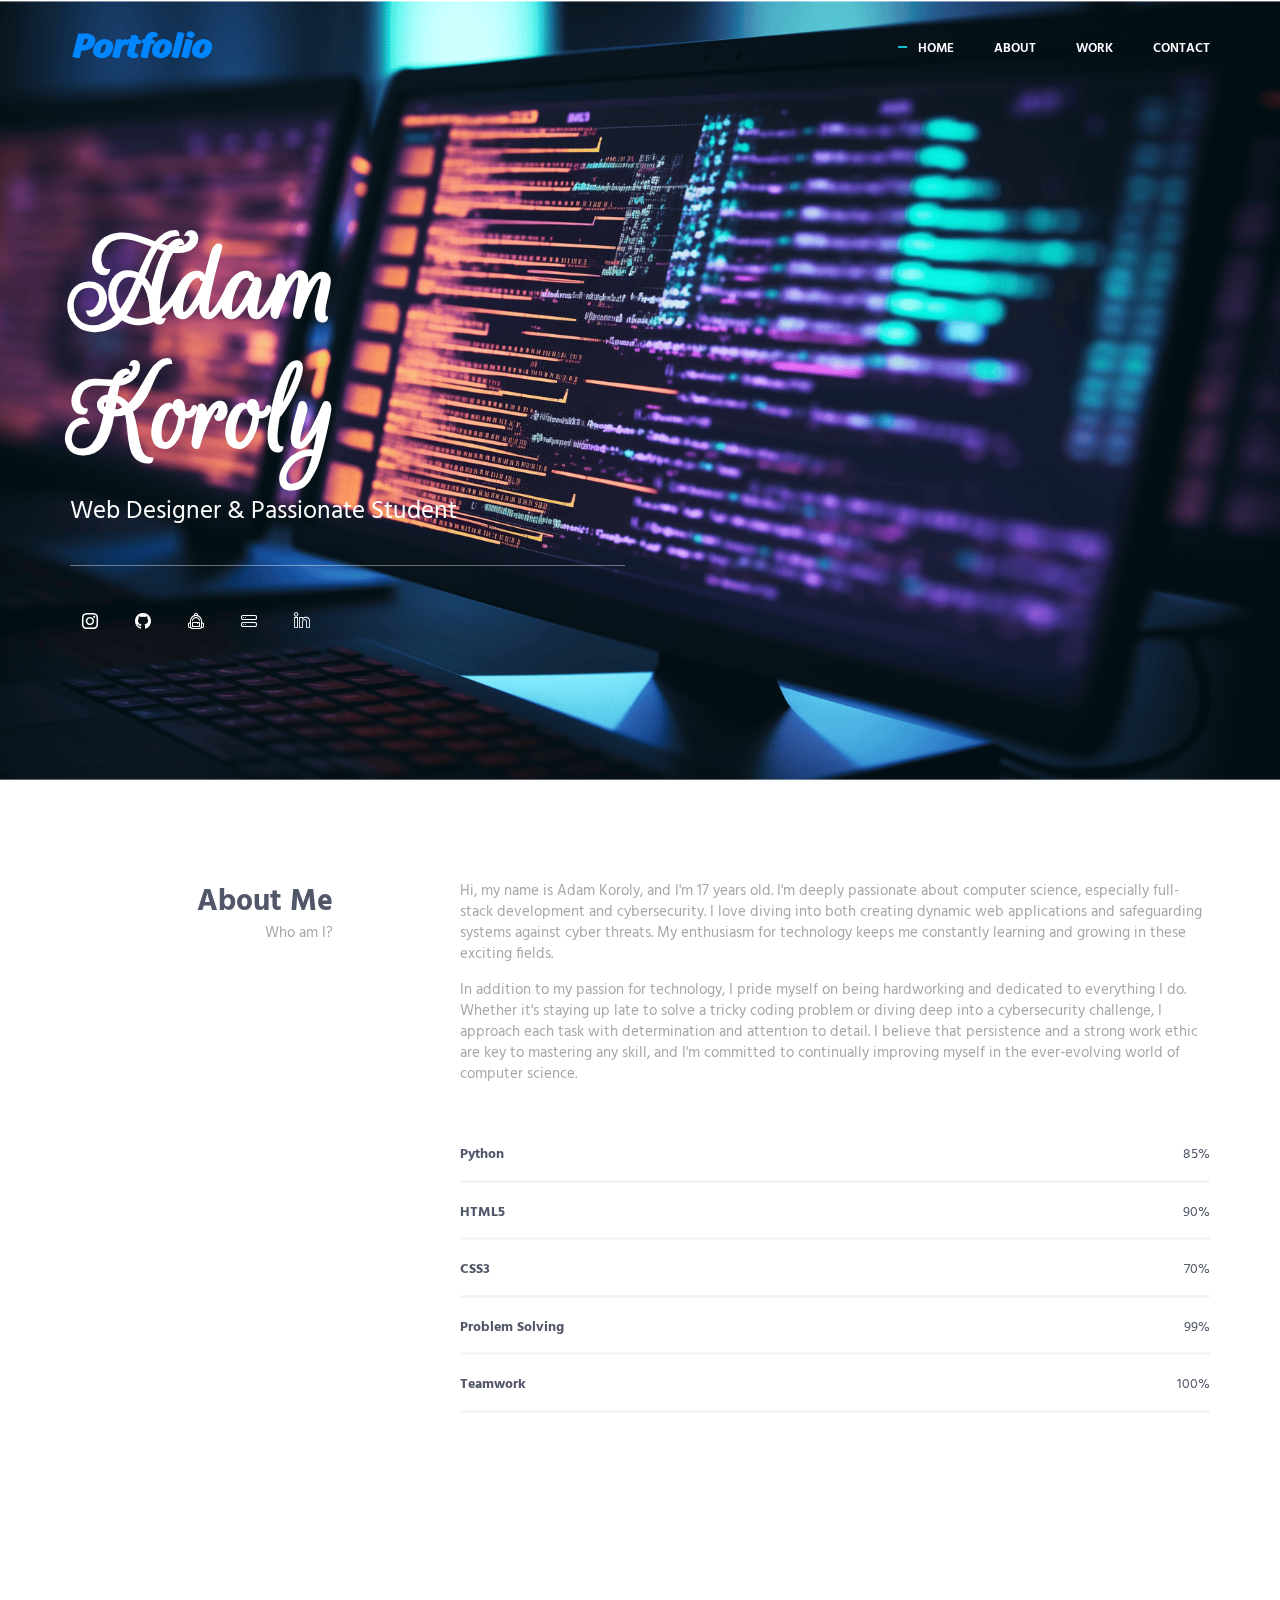
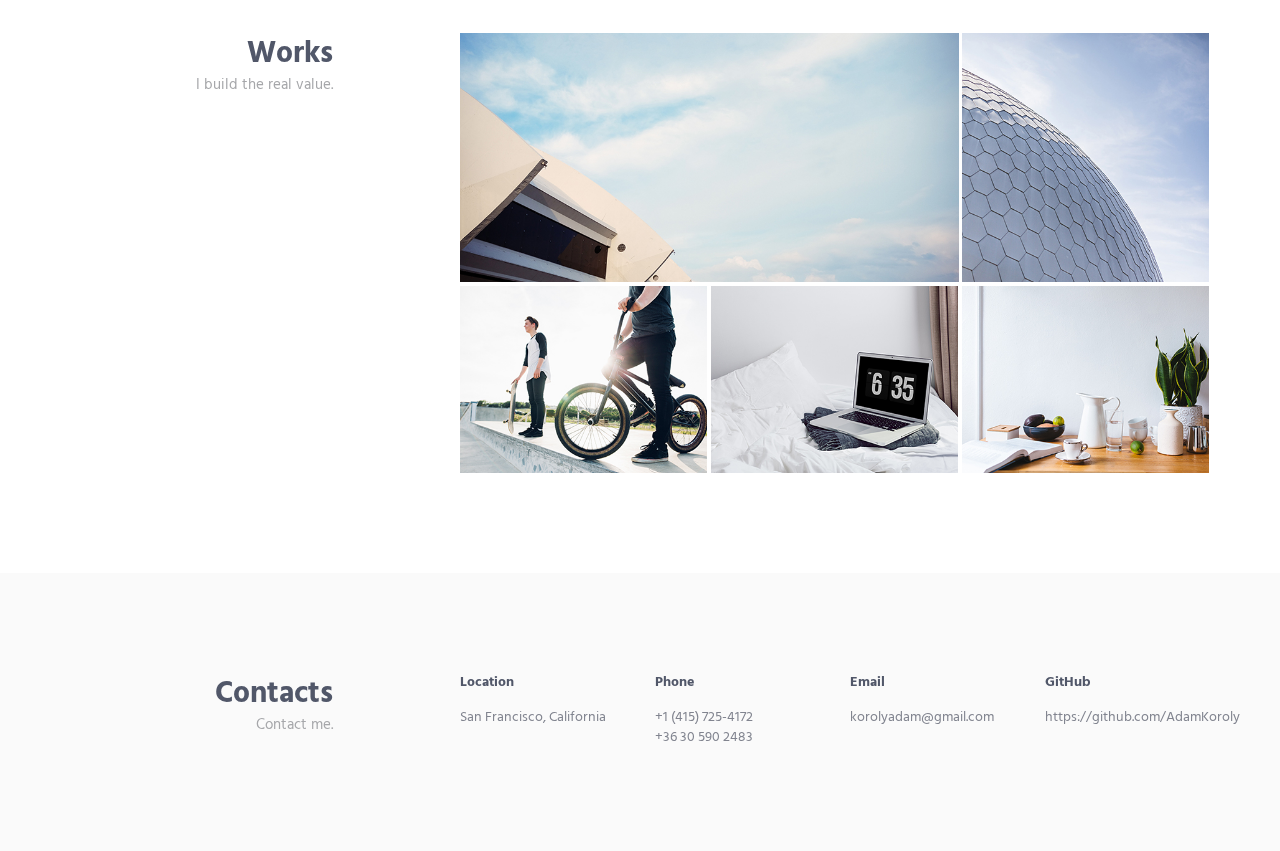
<file: HTML/index.html>
<!DOCTYPE html>
<html lang="en" class="no-js">
    <!-- BEGIN HEAD -->
    <head>
        <meta charset="utf-8"/>
        <title>Adam Koroly</title>
        <meta http-equiv="X-UA-Compatible" content="IE=edge">
        <meta content="width=device-width, initial-scale=1" name="viewport"/>
        <meta content="" name="description"/>
        <meta content="" name="author"/>

        <!-- GLOBAL MANDATORY STYLES -->
        <link href="http://fonts.googleapis.com/css?family=Hind:300,400,500,600,700" rel="stylesheet" type="text/css">
        <link href="vendor/simple-line-icons/css/simple-line-icons.css" rel="stylesheet" type="text/css"/>
        <link href="vendor/bootstrap/css/bootstrap.min.css" rel="stylesheet" type="text/css"/>

        <!-- PAGE LEVEL PLUGIN STYLES -->
        <link href="css/animate.css" rel="stylesheet">

        <!-- THEME STYLES -->
        <link href="css/layout.min.css" rel="stylesheet" type="text/css"/>

        <!-- Favicon -->
        <link rel="shortcut icon" href="favicon.ico"/>
        <link href="https://cdn.jsdelivr.net/npm/bootstrap-icons/font/bootstrap-icons.css" rel="stylesheet">
        <link rel="preconnect" href="https://fonts.googleapis.com">
        <link rel="preconnect" href="https://fonts.gstatic.com" crossorigin>
        <link href="https://fonts.googleapis.com/css2?family=Rouge+Script&display=swap" rel="stylesheet">
        <style>
.navbar a.logo-wrap
{
    font-size: 35px;
    font-weight: 700;
    color: #0086ff;
    text-shadow: 2px 1px;
    font-style: italic;
}
        </style>
    </head>
    <!-- END HEAD -->

    <!-- BODY -->
    <body id="body" data-spy="scroll" data-target=".header">

        <!--========== HEADER ==========-->
        <header class="header navbar-fixed-top">
            <!-- Navbar -->
            <nav class="navbar" role="navigation">
                <div class="container">
                    <!-- Brand and toggle get grouped for better mobile display -->
                    <div class="menu-container js_nav-item">
                        <button type="button" class="navbar-toggle" data-toggle="collapse" data-target=".nav-collapse">
                            <span class="sr-only">Toggle navigation</span>
                            <span class="toggle-icon"></span>
                        </button>

                        <!-- Logo -->
                        <div class="logo">
                            <a class="logo-wrap" href="#body">
                                Portfolio
                            </a>
                        </div>
                        <!-- End Logo -->
                    </div>

                    <!-- Collect the nav links, forms, and other content for toggling -->
                    <div class="collapse navbar-collapse nav-collapse">
                        <div class="menu-container">
                            <ul class="nav navbar-nav navbar-nav-right">
                                <li class="js_nav-item nav-item"><a class="nav-item-child nav-item-hover" href="#body">Home</a></li>
                                <li class="js_nav-item nav-item"><a class="nav-item-child nav-item-hover" href="#about">About</a></li>
                                <li class="js_nav-item nav-item"><a class="nav-item-child nav-item-hover" href="#work">Work</a></li>
                                <li class="js_nav-item nav-item"><a class="nav-item-child nav-item-hover" href="#contact">Contact</a></li>
                            </ul>
                        </div>
                    </div>
                    <!-- End Navbar Collapse -->
                </div>
            </nav>
            <!-- Navbar -->
        </header>
        <!--========== END HEADER ==========-->

        <!--========== SLIDER ==========-->
        <div class="promo-block parallax-window" data-parallax="scroll" data-image-src="/HTML/img/1920x1080/perminent-portfolio-background.png">
            <div class="container">
                <div class="row">
                    <div class="col-sm-6">
                        <div class="promo-block-divider">
                            <h1 class="promo-block-title"> Adam <br/> Koroly</h1>
                            <p class="promo-block-text">Web Designer &amp; Passionate Student</p>
                        </div>
                        <ul class="list-inline">
                            <li><a href="https://www.instagram.com/_korolyadam_/" class="social-icons"><i class="bi bi-instagram"></i></a></li>
                            <li><a href="https://github.com/AdamKoroly/" class="social-icons"><i class="bi bi-github"></i></a></li>
                            <li><a href="https://leetcode.com/u/AdamKoroly/" class="social-icons"><i class="bi bi-backpack2"></i></a></li>
                            <li><a href="https://drive.google.com/drive/folders/1F8EThMg1JOmyx4S10VqXORTT2xQwQCtL?usp=drive_link/" class="social-icons"><i class="bi bi-hdd-stack"></i></a></li>
                            <li><a href="https://www.linkedin.com/in/adam-koroly-22aba7306/" class="social-icons"><i class="icon-social-linkedin"></i></a></li>
                        </ul>
                    </div>
                </div>
                <!--// end row -->
            </div>
        </div>
        <!--========== SLIDER ==========-->

        <!--========== PAGE LAYOUT ==========-->
        <!-- About -->
        <div id="about">
            <div class="container content-lg">
                <div class="row">
                    <div class="col-sm-3 sm-margin-b-30">
                        <div class="text-right sm-text-left">
                            <h2 class="margin-b-0">About Me</h2>
                            <p>Who am I?</p>
                        </div>
                    </div>
                    <div class="col-sm-8 col-sm-offset-1">
                        <div class="margin-b-60">
                            <p>Hi, my name is Adam Koroly, and I'm 17 years old. I'm deeply passionate about computer science, especially full-stack development and cybersecurity. I love diving into both creating dynamic web applications and safeguarding systems against cyber threats. My enthusiasm for technology keeps me constantly learning and growing in these exciting fields.</p>
                            <p>In addition to my passion for technology, I pride myself on being hardworking and dedicated to everything I do. Whether it's staying up late to solve a tricky coding problem or diving deep into a cybersecurity challenge, I approach each task with determination and attention to detail. I believe that persistence and a strong work ethic are key to mastering any skill, and I'm committed to continually improving myself in the ever-evolving world of computer science.</p>
                        </div>

                        <!-- Progress Box -->
                        <div class="progress-box">
                            <h5>Python <span class="color-heading pull-right">85%</span></h5>
                            <div class="progress">
                                <div class="progress-bar bg-color-base" role="progressbar" data-width="85"></div>
                            </div>
                        </div>
                        <div class="progress-box">
                            <h5>HTML5 <span class="color-heading pull-right">90%</span></h5>
                            <div class="progress">
                                <div class="progress-bar bg-color-base" role="progressbar" data-width="90"></div>
                            </div>
                        </div>
                        <div class="progress-box">
                            <h5>CSS3 <span class="color-heading pull-right">70%</span></h5>
                            <div class="progress">
                                <div class="progress-bar bg-color-base" role="progressbar" data-width="70"></div>
                            </div>
                        </div>
                        <div class="progress-box">
                            <h5>Problem Solving <span class="color-heading pull-right">99%</span></h5>
                            <div class="progress">
                                <div class="progress-bar bg-color-base" role="progressbar" data-width="99"></div>
                            </div>
                        </div>
                        <div class="progress-box">
                            <h5>Teamwork <span class="color-heading pull-right">100%</span></h5>
                            <div class="progress">
                                <div class="progress-bar bg-color-base" role="progressbar" data-width="100"></div>
                            </div>
                        </div>
                        <!-- End Progress Box -->
                    </div>
                </div>
                <!--// end row -->
            </div>
        </div>
        <!-- End About -->

        <!-- Work -->
        <div id="work">
            <div class="container content-lg">
                <div class="row">
                    <div class="col-sm-3 sm-margin-b-30">
                        <div class="text-right sm-text-left">
                            <h2 class="margin-b-0">Works</h2>
                            <p>I build the real value.</p>
                        </div>
                    </div>
                    <div class="col-sm-8 col-sm-offset-1">
                        <!-- Masonry Grid -->
                        <div class="masonry-grid row row-space-2">
                            <div class="masonry-grid-sizer col-xs-6 col-sm-6 col-md-1"></div>
                            <div class="masonry-grid-item col-xs-12 col-sm-6 col-md-8 margin-b-4">
                                <!-- Work -->
                                <div class="work work-popup-trigger">
                                    <div class="work-overlay">
                                        <img class="full-width img-responsive" src="img/800x400/01.jpg" alt="Portfolio Image">
                                    </div>
                                    <div class="work-popup-overlay">
                                        <div class="work-popup-content">
                                            <a href="javascript:void(0);" class="work-popup-close">Hide</a>
                                            <div class="margin-b-30">
                                                <h3 class="margin-b-5">Art Of Coding</h3>
                                                <span>Clean &amp; Minimalistic Design</span>
                                            </div>
                                            <div class="row">
                                                <div class="col-sm-8 work-popup-content-divider sm-margin-b-20">
                                                    <div class="margin-t-10 sm-margin-t-0">
                                                        <p>Duis aute irure dolor in reprehenderit in voluptate velit esse cillum dolore eu fugiat nulla pariatur. Excepteur sint occaecat cupidatat non proident, sunt in culpa qui officia deserunt mollit anim id est laborum.</p>
                                                        <p>Lorem ipsum dolor sit amet, consectetur adipisicing elit, sed do eiusmod tempor incididunt ut labore et dolore magna aliqua. Ut enim ad minim veniam, quis nostrud.</p>
                                                        <ul class="list-inline work-popup-tag">
                                                            <li class="work-popup-tag-item"><a class="work-popup-tag-link" href="http://keenthemes.com/">Design,</a></li>
                                                            <li class="work-popup-tag-item"><a class="work-popup-tag-link" href="http://keenthemes.com/">Coding,</a></li>
                                                            <li class="work-popup-tag-item"><a class="work-popup-tag-link" href="http://keenthemes.com/">Portfolio</a></li>
                                                        </ul>
                                                    </div>
                                                </div>
                                                <div class="col-sm-4">
                                                    <div class="margin-t-10 sm-margin-t-0">
                                                        <p class="margin-b-5"><strong>Project Leader:</strong> John Doe</p>
                                                        <p class="margin-b-5"><strong>Designer:</strong> Alisa Keys</p>
                                                        <p class="margin-b-5"><strong>Developer:</strong> Mark Doe</p>
                                                        <p class="margin-b-5"><strong>Customer:</strong> Keenthemes</p>
                                                    </div>
                                                </div>
                                            </div>
                                        </div>
                                    </div>
                                </div>
                                <!-- End Work -->
                            </div>
                            <div class="masonry-grid-item col-xs-12 col-sm-6 col-md-4 margin-b-4">
                                <!-- Work -->
                                <div class="work work-popup-trigger">
                                    <div class="work-overlay">
                                        <img class="full-width img-responsive" src="img/397x400/01.jpg" alt="Portfolio Image">
                                    </div>
                                    <div class="work-popup-overlay">
                                        <div class="work-popup-content">
                                            <a href="javascript:void(0);" class="work-popup-close">Hide</a>
                                            <div class="margin-b-30">
                                                <h3 class="margin-b-5">Art Of Coding</h3>
                                                <span>Clean &amp; Minimalistic Design</span>
                                            </div>
                                            <div class="row">
                                                <div class="col-sm-8 work-popup-content-divider sm-margin-b-20">
                                                    <div class="margin-t-10 sm-margin-t-0">
                                                        <p>Duis aute irure dolor in reprehenderit in voluptate velit esse cillum dolore eu fugiat nulla pariatur. Excepteur sint occaecat cupidatat non proident, sunt in culpa qui officia deserunt mollit anim id est laborum.</p>
                                                        <p>Lorem ipsum dolor sit amet, consectetur adipisicing elit, sed do eiusmod tempor incididunt ut labore et dolore magna aliqua. Ut enim ad minim veniam, quis nostrud.</p>
                                                        <ul class="list-inline work-popup-tag">
                                                            <li class="work-popup-tag-item"><a class="work-popup-tag-link" href="http://keenthemes.com/">Design,</a></li>
                                                            <li class="work-popup-tag-item"><a class="work-popup-tag-link" href="http://keenthemes.com/">Coding,</a></li>
                                                            <li class="work-popup-tag-item"><a class="work-popup-tag-link" href="http://keenthemes.com/">Portfolio</a></li>
                                                        </ul>
                                                    </div>
                                                </div>
                                                <div class="col-sm-4">
                                                    <div class="margin-t-10 sm-margin-t-0">
                                                        <p class="margin-b-5"><strong>Project Leader:</strong> John Doe</p>
                                                        <p class="margin-b-5"><strong>Designer:</strong> Alisa Keys</p>
                                                        <p class="margin-b-5"><strong>Developer:</strong> Mark Doe</p>
                                                        <p class="margin-b-5"><strong>Customer:</strong> Keenthemes</p>
                                                    </div>
                                                </div>
                                            </div>
                                        </div>
                                    </div>
                                </div>
                                <!-- End Work -->
                            </div>
                            <div class="masonry-grid-item col-xs-12 col-sm-6 col-md-4 md-margin-b-4">
                                <!-- Work -->
                                <div class="work work-popup-trigger">
                                    <div class="work-overlay">
                                        <img class="full-width img-responsive" src="img/397x300/01.jpg" alt="Portfolio Image">
                                    </div>
                                    <div class="work-popup-overlay">
                                        <div class="work-popup-content">
                                            <a href="javascript:void(0);" class="work-popup-close">Hide</a>
                                            <div class="margin-b-30">
                                                <h3 class="margin-b-5">Art Of Coding</h3>
                                                <span>Clean &amp; Minimalistic Design</span>
                                            </div>
                                            <div class="row">
                                                <div class="col-sm-8 work-popup-content-divider sm-margin-b-20">
                                                    <div class="margin-t-10 sm-margin-t-0">
                                                        <p>Duis aute irure dolor in reprehenderit in voluptate velit esse cillum dolore eu fugiat nulla pariatur. Excepteur sint occaecat cupidatat non proident, sunt in culpa qui officia deserunt mollit anim id est laborum.</p>
                                                        <p>Lorem ipsum dolor sit amet, consectetur adipisicing elit, sed do eiusmod tempor incididunt ut labore et dolore magna aliqua. Ut enim ad minim veniam, quis nostrud.</p>
                                                        <ul class="list-inline work-popup-tag">
                                                            <li class="work-popup-tag-item"><a class="work-popup-tag-link" href="http://keenthemes.com/">Design,</a></li>
                                                            <li class="work-popup-tag-item"><a class="work-popup-tag-link" href="http://keenthemes.com/">Coding,</a></li>
                                                            <li class="work-popup-tag-item"><a class="work-popup-tag-link" href="http://keenthemes.com/">Portfolio</a></li>
                                                        </ul>
                                                    </div>
                                                </div>
                                                <div class="col-sm-4">
                                                    <div class="margin-t-10 sm-margin-t-0">
                                                        <p class="margin-b-5"><strong>Project Leader:</strong> John Doe</p>
                                                        <p class="margin-b-5"><strong>Designer:</strong> Alisa Keys</p>
                                                        <p class="margin-b-5"><strong>Developer:</strong> Mark Doe</p>
                                                        <p class="margin-b-5"><strong>Customer:</strong> Keenthemes</p>
                                                    </div>
                                                </div>
                                            </div>
                                        </div>
                                    </div>
                                </div>
                                <!-- End Work -->
                            </div>
                            <div class="masonry-grid-item col-xs-12 col-sm-6 col-md-4 md-margin-b-4">
                                <!-- Work -->
                                <div class="work work-popup-trigger">
                                    <div class="work-overlay">
                                        <img class="full-width img-responsive" src="img/397x300/02.jpg" alt="Portfolio Image">
                                    </div>
                                    <div class="work-popup-overlay">
                                        <div class="work-popup-content">
                                            <a href="javascript:void(0);" class="work-popup-close">Hide</a>
                                            <div class="margin-b-30">
                                                <h3 class="margin-b-5">Art Of Coding</h3>
                                                <span>Clean &amp; Minimalistic Design</span>
                                            </div>
                                            <div class="row">
                                                <div class="col-sm-8 work-popup-content-divider sm-margin-b-20">
                                                    <div class="margin-t-10 sm-margin-t-0">
                                                        <p>Duis aute irure dolor in reprehenderit in voluptate velit esse cillum dolore eu fugiat nulla pariatur. Excepteur sint occaecat cupidatat non proident, sunt in culpa qui officia deserunt mollit anim id est laborum.</p>
                                                        <p>Lorem ipsum dolor sit amet, consectetur adipisicing elit, sed do eiusmod tempor incididunt ut labore et dolore magna aliqua. Ut enim ad minim veniam, quis nostrud.</p>
                                                        <ul class="list-inline work-popup-tag">
                                                            <li class="work-popup-tag-item"><a class="work-popup-tag-link" href="http://keenthemes.com/">Design,</a></li>
                                                            <li class="work-popup-tag-item"><a class="work-popup-tag-link" href="http://keenthemes.com/">Coding,</a></li>
                                                            <li class="work-popup-tag-item"><a class="work-popup-tag-link" href="http://keenthemes.com/">Portfolio</a></li>
                                                        </ul>
                                                    </div>
                                                </div>
                                                <div class="col-sm-4">
                                                    <div class="margin-t-10 sm-margin-t-0">
                                                        <p class="margin-b-5"><strong>Project Leader:</strong> John Doe</p>
                                                        <p class="margin-b-5"><strong>Designer:</strong> Alisa Keys</p>
                                                        <p class="margin-b-5"><strong>Developer:</strong> Mark Doe</p>
                                                        <p class="margin-b-5"><strong>Customer:</strong> Keenthemes</p>
                                                    </div>
                                                </div>
                                            </div>
                                        </div>
                                    </div>
                                </div>
                                <!-- End Work -->
                            </div>
                            <div class="masonry-grid-item col-xs-12 col-sm-6 col-md-4">
                                <!-- Work -->
                                <div class="work work-popup-trigger">
                                    <div class="work-overlay">
                                        <img class="full-width img-responsive" src="img/397x300/03.jpg" alt="Portfolio Image">
                                    </div>
                                    <div class="work-popup-overlay">
                                        <div class="work-popup-content">
                                            <a href="javascript:void(0);" class="work-popup-close">Hide</a>
                                            <div class="margin-b-30">
                                                <h3 class="margin-b-5">Art Of Coding</h3>
                                                <span>Clean &amp; Minimalistic Design</span>
                                            </div>
                                            <div class="row">
                                                <div class="col-sm-8 work-popup-content-divider sm-margin-b-20">
                                                    <div class="margin-t-10 sm-margin-t-0">
                                                        <p>Duis aute irure dolor in reprehenderit in voluptate velit esse cillum dolore eu fugiat nulla pariatur. Excepteur sint occaecat cupidatat non proident, sunt in culpa qui officia deserunt mollit anim id est laborum.</p>
                                                        <p>Lorem ipsum dolor sit amet, consectetur adipisicing elit, sed do eiusmod tempor incididunt ut labore et dolore magna aliqua. Ut enim ad minim veniam, quis nostrud.</p>
                                                        <ul class="list-inline work-popup-tag">
                                                            <li class="work-popup-tag-item"><a class="work-popup-tag-link" href="http://keenthemes.com/">Design,</a></li>
                                                            <li class="work-popup-tag-item"><a class="work-popup-tag-link" href="http://keenthemes.com/">Coding,</a></li>
                                                            <li class="work-popup-tag-item"><a class="work-popup-tag-link" href="http://keenthemes.com/">Portfolio</a></li>
                                                        </ul>
                                                    </div>
                                                </div>
                                                <div class="col-sm-4">
                                                    <div class="margin-t-10 sm-margin-t-0">
                                                        <p class="margin-b-5"><strong>Project Leader:</strong> John Doe</p>
                                                        <p class="margin-b-5"><strong>Designer:</strong> Alisa Keys</p>
                                                        <p class="margin-b-5"><strong>Developer:</strong> Mark Doe</p>
                                                        <p class="margin-b-5"><strong>Customer:</strong> Keenthemes</p>
                                                    </div>
                                                </div>
                                            </div>
                                        </div>
                                    </div>
                                </div>
                                <!-- End Work -->
                            </div>
                        </div>
                        <!-- End Masonry Grid -->
                    </div>
                </div>
                <!--// end row -->
            </div>
        </div>
        <!-- End Work -->
            
        <!-- Contact -->
        <div id="contact">
            <div class="bg-color-sky-light">
                <div class="container content-lg">
                    <div class="row">
                        <div class="col-sm-3 sm-margin-b-30">
                            <div class="text-right sm-text-left">
                                <h2 class="margin-b-0">Contacts</h2>
                                <p>Contact me.</p>
                            </div>
                        </div>
                        <div class="col-sm-8 col-sm-offset-1">
                            <div class="row">
                                <div class="col-md-3 col-xs-6 md-margin-b-30">
                                    <h5>Location</h5>
                                    <a href="http://keenthemes.com/">San Francisco, California</a>
                                </div>
                                <div class="col-md-3 col-xs-6 md-margin-b-30">
                                    <h5>Phone</h5>
                                    <a href="http://keenthemes.com/">+1 (415) 725-4172 <br>+36 30 590 2483</a>
                                </div>
                                <div class="col-md-3 col-xs-6">
                                    <h5>Email</h5>
                                    <a href="mailto:#">korolyadam@gmail.com</a>
                                </div>
                                <div class="col-md-3 col-xs-6">
                                    <h5>GitHub</h5>
                                    <a href="http://keenthemes.com/">https://github.com/AdamKoroly</a> <!-- I should link my github later-->
                                </div>
                            </div>
                        </div>
                    </div>
                    <!--// end row -->
                </div>
            </div>
        </div>
        <!-- End Contact -->
        <!--========== END PAGE LAYOUT ==========-->

        <!--========== FOOTER ==========-->

        <!-- Back To Top -->
        <a href="javascript:void(0);" class="js-back-to-top back-to-top">Top</a>

        <!-- JAVASCRIPTS(Load javascripts at bottom, this will reduce page load time) -->
        <!-- CORE PLUGINS -->
        <script src="vendor/jquery.min.js" type="text/javascript"></script>
        <script src="vendor/jquery-migrate.min.js" type="text/javascript"></script>
        <script src="vendor/bootstrap/js/bootstrap.min.js" type="text/javascript"></script>

        <!-- PAGE LEVEL PLUGINS -->
        <script src="vendor/jquery.easing.js" type="text/javascript"></script>
        <script src="vendor/jquery.back-to-top.js" type="text/javascript"></script>
        <script src="vendor/jquery.smooth-scroll.js" type="text/javascript"></script>
        <script src="vendor/jquery.wow.min.js" type="text/javascript"></script>
        <script src="vendor/jquery.parallax.min.js" type="text/javascript"></script>
        <script src="vendor/jquery.appear.js" type="text/javascript"></script>
        <script src="vendor/masonry/jquery.masonry.pkgd.min.js" type="text/javascript"></script>
        <script src="vendor/masonry/imagesloaded.pkgd.min.js" type="text/javascript"></script>

        <!-- PAGE LEVEL SCRIPTS -->
        <script src="js/layout.min.js" type="text/javascript"></script>
        <script src="js/components/progress-bar.min.js" type="text/javascript"></script>
        <script src="js/components/masonry.min.js" type="text/javascript"></script>
        <script src="js/components/wow.min.js" type="text/javascript"></script>

    </body>
    <!-- END BODY -->
</html>
</file>
<file: HTML/vendor/simple-line-icons/css/simple-line-icons.css>
@font-face {
  font-family: 'simple-line-icons';
  src: url('../fonts/Simple-Line-Icons.eot?v=2.3.2');
  src: url('../fonts/Simple-Line-Icons.eot?v=2.3.2#iefix') format('embedded-opentype'), url('../fonts/Simple-Line-Icons.woff2?v=2.3.2') format('woff2'), url('../fonts/Simple-Line-Icons.ttf?v=2.3.2') format('truetype'), url('../fonts/Simple-Line-Icons.woff?v=2.3.2') format('woff'), url('../fonts/Simple-Line-Icons.svg?v=2.3.2#simple-line-icons') format('svg');
  font-weight: normal;
  font-style: normal;
}
/*
 Use the following CSS code if you want to have a class per icon.
 Instead of a list of all class selectors, you can use the generic [class*="icon-"] selector, but it's slower:
*/
.icon-user,
.icon-people,
.icon-user-female,
.icon-user-follow,
.icon-user-following,
.icon-user-unfollow,
.icon-login,
.icon-logout,
.icon-emotsmile,
.icon-phone,
.icon-call-end,
.icon-call-in,
.icon-call-out,
.icon-map,
.icon-location-pin,
.icon-direction,
.icon-directions,
.icon-compass,
.icon-layers,
.icon-menu,
.icon-list,
.icon-options-vertical,
.icon-options,
.icon-arrow-down,
.icon-arrow-left,
.icon-arrow-right,
.icon-arrow-up,
.icon-arrow-up-circle,
.icon-arrow-left-circle,
.icon-arrow-right-circle,
.icon-arrow-down-circle,
.icon-check,
.icon-clock,
.icon-plus,
.icon-minus,
.icon-close,
.icon-exclamation,
.icon-organization,
.icon-trophy,
.icon-screen-smartphone,
.icon-screen-desktop,
.icon-plane,
.icon-notebook,
.icon-mustache,
.icon-mouse,
.icon-magnet,
.icon-energy,
.icon-disc,
.icon-cursor,
.icon-cursor-move,
.icon-crop,
.icon-chemistry,
.icon-speedometer,
.icon-shield,
.icon-screen-tablet,
.icon-magic-wand,
.icon-hourglass,
.icon-graduation,
.icon-ghost,
.icon-game-controller,
.icon-fire,
.icon-eyeglass,
.icon-envelope-open,
.icon-envelope-letter,
.icon-bell,
.icon-badge,
.icon-anchor,
.icon-wallet,
.icon-vector,
.icon-speech,
.icon-puzzle,
.icon-printer,
.icon-present,
.icon-playlist,
.icon-pin,
.icon-picture,
.icon-handbag,
.icon-globe-alt,
.icon-globe,
.icon-folder-alt,
.icon-folder,
.icon-film,
.icon-feed,
.icon-drop,
.icon-drawer,
.icon-docs,
.icon-doc,
.icon-diamond,
.icon-cup,
.icon-calculator,
.icon-bubbles,
.icon-briefcase,
.icon-book-open,
.icon-basket-loaded,
.icon-basket,
.icon-bag,
.icon-action-undo,
.icon-action-redo,
.icon-wrench,
.icon-umbrella,
.icon-trash,
.icon-tag,
.icon-support,
.icon-frame,
.icon-size-fullscreen,
.icon-size-actual,
.icon-shuffle,
.icon-share-alt,
.icon-share,
.icon-rocket,
.icon-question,
.icon-pie-chart,
.icon-pencil,
.icon-note,
.icon-loop,
.icon-home,
.icon-grid,
.icon-graph,
.icon-microphone,
.icon-music-tone-alt,
.icon-music-tone,
.icon-earphones-alt,
.icon-earphones,
.icon-equalizer,
.icon-like,
.icon-dislike,
.icon-control-start,
.icon-control-rewind,
.icon-control-play,
.icon-control-pause,
.icon-control-forward,
.icon-control-end,
.icon-volume-1,
.icon-volume-2,
.icon-volume-off,
.icon-calendar,
.icon-bulb,
.icon-chart,
.icon-ban,
.icon-bubble,
.icon-camrecorder,
.icon-camera,
.icon-cloud-download,
.icon-cloud-upload,
.icon-envelope,
.icon-eye,
.icon-flag,
.icon-heart,
.icon-info,
.icon-key,
.icon-link,
.icon-lock,
.icon-lock-open,
.icon-magnifier,
.icon-magnifier-add,
.icon-magnifier-remove,
.icon-paper-clip,
.icon-paper-plane,
.icon-power,
.icon-refresh,
.icon-reload,
.icon-settings,
.icon-star,
.icon-symbol-female,
.icon-symbol-male,
.icon-target,
.icon-credit-card,
.icon-paypal,
.icon-social-tumblr,
.icon-social-twitter,
.icon-social-facebook,
.icon-social-instagram,
.icon-social-linkedin,
.icon-social-pinterest,
.icon-social-github,
.icon-social-google,
.icon-social-reddit,
.icon-social-skype,
.icon-social-dribbble,
.icon-social-behance,
.icon-social-foursqare,
.icon-social-soundcloud,
.icon-social-spotify,
.icon-social-stumbleupon,
.icon-social-youtube,
.icon-social-dropbox {
  font-family: 'simple-line-icons';
  speak: none;
  font-style: normal;
  font-weight: normal;
  font-variant: normal;
  text-transform: none;
  line-height: 1;
  /* Better Font Rendering =========== */
  -webkit-font-smoothing: antialiased;
  -moz-osx-font-smoothing: grayscale;
}
.icon-user:before {
  content: "\e005";
}
.icon-people:before {
  content: "\e001";
}
.icon-user-female:before {
  content: "\e000";
}
.icon-user-follow:before {
  content: "\e002";
}
.icon-user-following:before {
  content: "\e003";
}
.icon-user-unfollow:before {
  content: "\e004";
}
.icon-login:before {
  content: "\e066";
}
.icon-logout:before {
  content: "\e065";
}
.icon-emotsmile:before {
  content: "\e021";
}
.icon-phone:before {
  content: "\e600";
}
.icon-call-end:before {
  content: "\e048";
}
.icon-call-in:before {
  content: "\e047";
}
.icon-call-out:before {
  content: "\e046";
}
.icon-map:before {
  content: "\e033";
}
.icon-location-pin:before {
  content: "\e096";
}
.icon-direction:before {
  content: "\e042";
}
.icon-directions:before {
  content: "\e041";
}
.icon-compass:before {
  content: "\e045";
}
.icon-layers:before {
  content: "\e034";
}
.icon-menu:before {
  content: "\e601";
}
.icon-list:before {
  content: "\e067";
}
.icon-options-vertical:before {
  content: "\e602";
}
.icon-options:before {
  content: "\e603";
}
.icon-arrow-down:before {
  content: "\e604";
}
.icon-arrow-left:before {
  content: "\e605";
}
.icon-arrow-right:before {
  content: "\e606";
}
.icon-arrow-up:before {
  content: "\e607";
}
.icon-arrow-up-circle:before {
  content: "\e078";
}
.icon-arrow-left-circle:before {
  content: "\e07a";
}
.icon-arrow-right-circle:before {
  content: "\e079";
}
.icon-arrow-down-circle:before {
  content: "\e07b";
}
.icon-check:before {
  content: "\e080";
}
.icon-clock:before {
  content: "\e081";
}
.icon-plus:before {
  content: "\e095";
}
.icon-minus:before {
  content: "\e615";
}
.icon-close:before {
  content: "\e082";
}
.icon-exclamation:before {
  content: "\e617";
}
.icon-organization:before {
  content: "\e616";
}
.icon-trophy:before {
  content: "\e006";
}
.icon-screen-smartphone:before {
  content: "\e010";
}
.icon-screen-desktop:before {
  content: "\e011";
}
.icon-plane:before {
  content: "\e012";
}
.icon-notebook:before {
  content: "\e013";
}
.icon-mustache:before {
  content: "\e014";
}
.icon-mouse:before {
  content: "\e015";
}
.icon-magnet:before {
  content: "\e016";
}
.icon-energy:before {
  content: "\e020";
}
.icon-disc:before {
  content: "\e022";
}
.icon-cursor:before {
  content: "\e06e";
}
.icon-cursor-move:before {
  content: "\e023";
}
.icon-crop:before {
  content: "\e024";
}
.icon-chemistry:before {
  content: "\e026";
}
.icon-speedometer:before {
  content: "\e007";
}
.icon-shield:before {
  content: "\e00e";
}
.icon-screen-tablet:before {
  content: "\e00f";
}
.icon-magic-wand:before {
  content: "\e017";
}
.icon-hourglass:before {
  content: "\e018";
}
.icon-graduation:before {
  content: "\e019";
}
.icon-ghost:before {
  content: "\e01a";
}
.icon-game-controller:before {
  content: "\e01b";
}
.icon-fire:before {
  content: "\e01c";
}
.icon-eyeglass:before {
  content: "\e01d";
}
.icon-envelope-open:before {
  content: "\e01e";
}
.icon-envelope-letter:before {
  content: "\e01f";
}
.icon-bell:before {
  content: "\e027";
}
.icon-badge:before {
  content: "\e028";
}
.icon-anchor:before {
  content: "\e029";
}
.icon-wallet:before {
  content: "\e02a";
}
.icon-vector:before {
  content: "\e02b";
}
.icon-speech:before {
  content: "\e02c";
}
.icon-puzzle:before {
  content: "\e02d";
}
.icon-printer:before {
  content: "\e02e";
}
.icon-present:before {
  content: "\e02f";
}
.icon-playlist:before {
  content: "\e030";
}
.icon-pin:before {
  content: "\e031";
}
.icon-picture:before {
  content: "\e032";
}
.icon-handbag:before {
  content: "\e035";
}
.icon-globe-alt:before {
  content: "\e036";
}
.icon-globe:before {
  content: "\e037";
}
.icon-folder-alt:before {
  content: "\e039";
}
.icon-folder:before {
  content: "\e089";
}
.icon-film:before {
  content: "\e03a";
}
.icon-feed:before {
  content: "\e03b";
}
.icon-drop:before {
  content: "\e03e";
}
.icon-drawer:before {
  content: "\e03f";
}
.icon-docs:before {
  content: "\e040";
}
.icon-doc:before {
  content: "\e085";
}
.icon-diamond:before {
  content: "\e043";
}
.icon-cup:before {
  content: "\e044";
}
.icon-calculator:before {
  content: "\e049";
}
.icon-bubbles:before {
  content: "\e04a";
}
.icon-briefcase:before {
  content: "\e04b";
}
.icon-book-open:before {
  content: "\e04c";
}
.icon-basket-loaded:before {
  content: "\e04d";
}
.icon-basket:before {
  content: "\e04e";
}
.icon-bag:before {
  content: "\e04f";
}
.icon-action-undo:before {
  content: "\e050";
}
.icon-action-redo:before {
  content: "\e051";
}
.icon-wrench:before {
  content: "\e052";
}
.icon-umbrella:before {
  content: "\e053";
}
.icon-trash:before {
  content: "\e054";
}
.icon-tag:before {
  content: "\e055";
}
.icon-support:before {
  content: "\e056";
}
.icon-frame:before {
  content: "\e038";
}
.icon-size-fullscreen:before {
  content: "\e057";
}
.icon-size-actual:before {
  content: "\e058";
}
.icon-shuffle:before {
  content: "\e059";
}
.icon-share-alt:before {
  content: "\e05a";
}
.icon-share:before {
  content: "\e05b";
}
.icon-rocket:before {
  content: "\e05c";
}
.icon-question:before {
  content: "\e05d";
}
.icon-pie-chart:before {
  content: "\e05e";
}
.icon-pencil:before {
  content: "\e05f";
}
.icon-note:before {
  content: "\e060";
}
.icon-loop:before {
  content: "\e064";
}
.icon-home:before {
  content: "\e069";
}
.icon-grid:before {
  content: "\e06a";
}
.icon-graph:before {
  content: "\e06b";
}
.icon-microphone:before {
  content: "\e063";
}
.icon-music-tone-alt:before {
  content: "\e061";
}
.icon-music-tone:before {
  content: "\e062";
}
.icon-earphones-alt:before {
  content: "\e03c";
}
.icon-earphones:before {
  content: "\e03d";
}
.icon-equalizer:before {
  content: "\e06c";
}
.icon-like:before {
  content: "\e068";
}
.icon-dislike:before {
  content: "\e06d";
}
.icon-control-start:before {
  content: "\e06f";
}
.icon-control-rewind:before {
  content: "\e070";
}
.icon-control-play:before {
  content: "\e071";
}
.icon-control-pause:before {
  content: "\e072";
}
.icon-control-forward:before {
  content: "\e073";
}
.icon-control-end:before {
  content: "\e074";
}
.icon-volume-1:before {
  content: "\e09f";
}
.icon-volume-2:before {
  content: "\e0a0";
}
.icon-volume-off:before {
  content: "\e0a1";
}
.icon-calendar:before {
  content: "\e075";
}
.icon-bulb:before {
  content: "\e076";
}
.icon-chart:before {
  content: "\e077";
}
.icon-ban:before {
  content: "\e07c";
}
.icon-bubble:before {
  content: "\e07d";
}
.icon-camrecorder:before {
  content: "\e07e";
}
.icon-camera:before {
  content: "\e07f";
}
.icon-cloud-download:before {
  content: "\e083";
}
.icon-cloud-upload:before {
  content: "\e084";
}
.icon-envelope:before {
  content: "\e086";
}
.icon-eye:before {
  content: "\e087";
}
.icon-flag:before {
  content: "\e088";
}
.icon-heart:before {
  content: "\e08a";
}
.icon-info:before {
  content: "\e08b";
}
.icon-key:before {
  content: "\e08c";
}
.icon-link:before {
  content: "\e08d";
}
.icon-lock:before {
  content: "\e08e";
}
.icon-lock-open:before {
  content: "\e08f";
}
.icon-magnifier:before {
  content: "\e090";
}
.icon-magnifier-add:before {
  content: "\e091";
}
.icon-magnifier-remove:before {
  content: "\e092";
}
.icon-paper-clip:before {
  content: "\e093";
}
.icon-paper-plane:before {
  content: "\e094";
}
.icon-power:before {
  content: "\e097";
}
.icon-refresh:before {
  content: "\e098";
}
.icon-reload:before {
  content: "\e099";
}
.icon-settings:before {
  content: "\e09a";
}
.icon-star:before {
  content: "\e09b";
}
.icon-symbol-female:before {
  content: "\e09c";
}
.icon-symbol-male:before {
  content: "\e09d";
}
.icon-target:before {
  content: "\e09e";
}
.icon-credit-card:before {
  content: "\e025";
}
.icon-paypal:before {
  content: "\e608";
}
.icon-social-tumblr:before {
  content: "\e00a";
}
.icon-social-twitter:before {
  content: "\e009";
}
.icon-social-facebook:before {
  content: "\e00b";
}
.icon-social-instagram:before {
  content: "\e609";
}
.icon-social-linkedin:before {
  content: "\e60a";
}
.icon-social-pinterest:before {
  content: "\e60b";
}
.icon-social-github:before {
  content: "\e60c";
}
.icon-social-google:before {
  content: "\e60d";
}
.icon-social-reddit:before {
  content: "\e60e";
}
.icon-social-skype:before {
  content: "\e60f";
}
.icon-social-dribbble:before {
  content: "\e00d";
}
.icon-social-behance:before {
  content: "\e610";
}
.icon-social-foursqare:before {
  content: "\e611";
}
.icon-social-soundcloud:before {
  content: "\e612";
}
.icon-social-spotify:before {
  content: "\e613";
}
.icon-social-stumbleupon:before {
  content: "\e614";
}
.icon-social-youtube:before {
  content: "\e008";
}
.icon-social-dropbox:before {
  content: "\e00c";
}
</file>
<file: HTML/css/layout.min.css>
.link,body{position:relative;font-family:Hind,sans-serif}.btn-theme,p{line-height:1.4}.btn-theme.active.focus,.btn-theme.active:focus,.btn-theme.focus,.btn-theme:active.focus,.btn-theme:active:focus,.btn-theme:focus,:active,:focus,a,a:active,a:focus,a:hover{outline:0}.btn-theme:hover,.progress-box .progress-bar{transition-property:all;transition-timing-function:cubic-bezier(.7,1,.7,1)}.header .nav-item-child,.link,a,body,em,h1,h2,h3,h4,h5,h6,li,li a,p,span{font-family:Hind,sans-serif}.header .nav-item-hover:after,.link:after,.work .work-overlay:before{content:" "}.back-to-top,.header .nav-item-child,.link{text-transform:uppercase}.back-to-top:focus,.back-to-top:hover,.btn-theme.focus,.btn-theme:focus,.btn-theme:hover,.content-wrapper-link,.header .logo-wrap:focus,.header .logo-wrap:hover,a:active,a:focus,a:hover,h1>a:focus,h2>a:focus,h3>a:focus,h4>a:focus,h5>a:focus,h6>a:focus{text-decoration:none}.container-full-width:after,.container-sm:after{clear:both}html{overflow-x:hidden}body,html,html a{-webkit-font-smoothing:antialiased}p{font-size:15px;font-weight:400;color:#a6a7aa;margin-bottom:15px}em,li,li a{font-size:16px;font-weight:500;color:#515769}a{color:#81848f}a:active,a:focus,a:hover{color:#999caa}.link{font-size:13px;font-weight:600}.back-to-top,.form-control,span{font-weight:400}.link:after{position:absolute;top:8px;right:-15px;width:9px;height:2px;background:#17bed2}span{font-size:14px;color:#bfc1c7}h1,h2,h3,h4,h5,h6{font-weight:700;color:#515769;line-height:1.4;margin:0 0 15px}h1>a,h2>a,h3>a,h4>a,h5>a,h6>a{color:#515769}h1>a:hover,h2>a:hover,h3>a:hover,h4>a:hover,h5>a:hover,h6>a:hover{color:#999caa;text-decoration:none}h1{font-size:40px}h2{font-size:30px}h3,h4{font-size:22px}::selection{color:#fff;background:#17bed2;text-shadow:none}::-webkit-selection{color:#fff;background:#17bed2;text-shadow:none}::-moz-selection{color:#fff;background:#17bed2;text-shadow:none}.section-seperator{border-bottom:1px solid #edf0f2}.content-wrapper-link{position:absolute;top:0;left:0;right:0;bottom:0;display:block;z-index:3}.btn-icon,.btn-theme,.work{position:relative}.btn-theme,.social-icons{display:inline-block;vertical-align:middle;text-align:center}.btn-theme{background-image:none;border-style:solid;white-space:nowrap;-ms-touch-action:manipulation;touch-action:manipulation;cursor:pointer;-webkit-user-select:none;-moz-user-select:none;-ms-user-select:none;user-select:none}.btn-theme:hover{transition-duration:.3s}.btn-theme.active,.btn-theme:active{background-image:none;outline:0}.btn-theme.disabled,.btn-theme[disabled],fieldset[disabled] .btn-theme{cursor:not-allowed;box-shadow:none;opacity:.65;pointer-events:none}.btn-icon{top:1px;margin-right:10px}.btn-white-bg{color:#515769;background:#fff;border-color:transparent;border-width:0}.btn-white-bg.focus,.btn-white-bg:focus,.btn-white-bg:hover{color:#fff;background:#17bed2;border-color:transparent}.btn-white-brd{color:#fff;background:0 0;border-color:#fff;border-width:2px}.btn-white-brd.focus,.btn-white-brd:focus,.btn-white-brd:hover{color:#515769;background:#fff;border-color:#fff}.btn-default-bg{color:#515769;background:#f3f4f5;border-color:transparent;border-width:0}.btn-default-bg.focus,.btn-default-bg:focus,.btn-default-bg:hover{color:#fff;background:#17bed2;border-color:transparent}.btn-theme-sm{font-size:13px;font-weight:600;padding:15px 40px}.btn-theme-md{font-size:15px;font-weight:600;padding:20px 30px}.progress-box .progress{box-shadow:none;height:3px}.progress-box .progress-bar{transition-duration:2s}.social-icons{width:40px;height:40px;font-size:16px;color:#fff;border-radius:50%;padding:11px;transition-duration:.3s;transition-property:all;transition-timing-function:cubic-bezier(.7,1,.7,1)}.work .work-overlay:before,.work .work-popup-overlay{top:0;width:100%;height:100%;transition-property:all;transition-timing-function:cubic-bezier(.7,1,.7,1);transition-duration:.3s;left:0}.social-icons:hover{color:#515769;background:#fff;transition-duration:.3s;transition-property:all;transition-timing-function:cubic-bezier(.7,1,.7,1)}.promo-block{padding:220px 0 130px}.promo-block .promo-block-title{font-family: "Rouge Script"; font-size:130px;color:#fff;line-height:1}@media (max-width:480px){.promo-block .promo-block-title{font-size:50px}}.promo-block .promo-block-text{font-size:25px;color:#fff}.promo-block .promo-block-divider{border-bottom:1px solid rgba(255,255,255,.4);padding-bottom:20px;margin-bottom:35px}.service{background:#fff;padding:30px}.service .service-element,.service .service-info{-webkit-transform:translate3d(0,0,0);-moz-transform:translate3d(0,0,0);transform:translate3d(0,0,0);transition-duration:.3s;transition-property:all;transition-timing-function:cubic-bezier(.7,1,.7,1)}.service .service-icon{display:block;font-size:30px;color:#999caa;margin-bottom:30px}.service:hover .service-element{opacity:0;-webkit-transform:translate3d(0,-100%,0);-moz-transform:translate3d(0,-100%,0);transform:translate3d(0,-100%,0);transition-duration:.3s;transition-property:all;transition-timing-function:cubic-bezier(.7,1,.7,1)}.service:hover .service-info{-webkit-transform:translate3d(0,-30%,0);-moz-transform:translate3d(0,-30%,0);transform:translate3d(0,-30%,0);transition-duration:.3s;transition-property:all;transition-timing-function:cubic-bezier(.7,1,.7,1)}.work{display:block}.work .work-overlay{position:relative;cursor:pointer}.work .work-overlay:before{position:absolute;background:0 0}.work:hover .work-overlay:before{background:rgba(0,0,0,.5);transition-duration:.3s;transition-property:all;transition-timing-function:cubic-bezier(.7,1,.7,1)}.work .work-popup-overlay{position:fixed;right:0;z-index:99999;opacity:0;visibility:hidden;-webkit-backface-visibility:hidden;backface-visibility:hidden;overflow-x:hidden;background:rgba(81,87,105,.4)}.work .work-popup-overlay-show{opacity:1;visibility:visible;-webkit-backface-visibility:visible;backface-visibility:visible;transition-duration:.3s;transition-property:all;transition-timing-function:cubic-bezier(.7,1,.7,1)}.work .work-popup-content{position:absolute;top:50%;left:0;right:0;width:730px;height:auto;display:block;background:#fff;padding:30px;margin:0 auto;-webkit-transform:translate3d(0,-50%,0);-moz-transform:translate3d(0,-50%,0);transform:translate3d(0,-50%,0)}.header .logo-img,.header .logo-img-main,.header .logo-wrap{display:inline-block}.work .work-popup-content-divider{border-right:1px solid #cdcecf}@media (max-width:768px){.work .work-popup-content{width:95%}.work .work-popup-content-divider{border-right:none;border-bottom:1px solid #cdcecf}}.work .work-popup-close{float:right;font-size:13px;font-weight:700;color:#c5c6cb;transition-duration:.3s;transition-property:all;transition-timing-function:cubic-bezier(.7,1,.7,1)}.work .work-popup-close:hover{color:#aaacb3;transition-duration:.3s;transition-property:all;transition-timing-function:cubic-bezier(.7,1,.7,1)}.work .work-popup-tag{margin:0}.work .work-popup-tag-item{padding:0 2px}.work .work-popup-tag-link{font-size:13px}.footer .footer-logo{width:64px;height:auto}.navbar-fixed-top .navbar-collapse{max-height:100%}.header .navbar{margin-bottom:0;border-bottom:0px solid rgba(255,255,255,.2);transition-duration:.3s;transition-property:all;transition-timing-function:cubic-bezier(.7,1,.7,1)}.header .navbar-toggle{width:25px;height:25px;border:none;padding:0;margin:35px 0}.header .navbar-toggle .toggle-icon{position:relative;width:21px;height:1px;display:inline-block;background:#515769;transition-duration:.3s;transition-property:all;transition-timing-function:cubic-bezier(.7,1,.7,1)}.header .navbar-toggle .toggle-icon:after,.header .navbar-toggle .toggle-icon:before{position:absolute;left:0;background:#515769;content:" "}.header .navbar-toggle .toggle-icon:before{width:10px;height:1px;bottom:10px;-webkit-transform:rotate(0);-moz-transform:rotate(0);transform:rotate(0);transition-duration:.3s;transition-property:all;transition-timing-function:cubic-bezier(.7,1,.7,1)}.header .navbar-toggle .toggle-icon:after{width:16px;height:1px;top:-5px;-webkit-transform:rotate(0);-moz-transform:rotate(0);transform:rotate(0);transition-duration:.3s;transition-property:all;transition-timing-function:cubic-bezier(.7,1,.7,1)}.header .navbar-toggle:hover .toggle-icon{background:#17bed2;transition-duration:.3s;transition-property:all;transition-timing-function:cubic-bezier(.7,1,.7,1)}.header .navbar-toggle:hover .toggle-icon:after,.header .navbar-toggle:hover .toggle-icon:before{width:21px;height:1px;background:#17bed2;transition-duration:.3s;transition-property:all;transition-timing-function:cubic-bezier(.7,1,.7,1)}.header .logo-img-active,.header .logo-img-main,.header .nav-item.active .nav-item-hover:after,.header .nav-item:hover .nav-item-hover:after{transition-duration:.4s;transition-property:all;transition-timing-function:cubic-bezier(.7,1,.7,1)}.header .navbar-toggle:hover .toggle-icon.is-clicked{background:rgba(81,87,105,0)}.header .logo{width:100px;height:100px;float:left;max-height:95px;line-height:65px}.header .logo-wrap{padding:15px 0}.header .logo-img{width:64px;height:auto;max-width:100%;max-height:100%;vertical-align:middle}.header .logo-img-active{display:none}.header .nav-item,.header .nav-item-child{display:block;position:relative}.header .navbar-nav{padding-left:0;margin-bottom:0;list-style:none}.header .nav-item:last-child .nav-item-child{padding-right:0}.header .nav-item.active .nav-item-hover:after,.header .nav-item:hover .nav-item-hover:after{opacity:1}.header .nav-item-child{font-size:13px;font-weight:600;color:#fff;line-height:55px;padding:20px;transition-duration:.3s;transition-property:all;transition-timing-function:cubic-bezier(.7,1,.7,1)}.header .nav-item-child:focus,.header .nav-item-child:hover{background:inherit}.header .nav-item-hover{position:relative}.header .nav-item-hover:after{position:absolute;top:45px;left:0;width:9px;height:2px;background:#17bed2;opacity:0;transition-duration:.4s;transition-property:all;transition-timing-function:cubic-bezier(.7,1,.7,1)}@media (max-width:991px){.header{background:#fff}.header .navbar-toggle{display:block}.header .navbar-collapse.collapse{display:none!important}.header .navbar-collapse.collapse.in{display:block!important}.header .nav-collapse{padding-left:0;padding-right:0}.header .navbar-nav{margin:0;float:none}.header .navbar-nav .nav-item{float:none}.header .menu-container:after,.header .menu-container:before{content:" ";display:table}.header .menu-container:after{clear:both}.header .logo .logo-img-main{display:none}.header .logo .logo-img-active{display:inline-block}.header .nav-item-child{color:#515769;line-height:1.4;padding:12px 12px 12px 15px}.header .nav-item-hover:after{position:absolute;top:19px}}@media (max-width:767px){.header .menu-container{padding-left:15px;padding-right:15px;margin-left:0;margin-right:0}.header .navbar>.container,.header .navbar>.container>.nav-collapse{padding-left:0;padding-right:0;margin-left:0;margin-right:0}.header .navbar>.container{width:auto}}@media (min-width:992px){.header .navbar-nav-right{float:right}.page-on-scroll .header .navbar{background:#fff;border-bottom-color:#f0f0f0;transition-duration:.3s;transition-property:all;transition-timing-function:cubic-bezier(.7,1,.7,1)}.page-on-scroll .header .logo-img-active,.page-on-scroll .header .logo-img-main{transition-duration:.4s;transition-property:all;transition-timing-function:cubic-bezier(.7,1,.7,1)}.page-on-scroll .header .logo-img-main{display:none}.page-on-scroll .header .logo-img-active{display:inline-block}.page-on-scroll .header .nav-item-child{color:#515769;transition-duration:.3s;transition-property:all;transition-timing-function:cubic-bezier(.7,1,.7,1)}}.back-to-top,.back-to-top:hover{color:#fff;transition-property:all;transition-timing-function:cubic-bezier(.7,1,.7,1)}.back-to-top{position:fixed;right:10px;bottom:10px;display:inline-block;z-index:9;width:40px;height:40px;font-size:11px;text-align:center;line-height:3;letter-spacing:1px;background:#515769;border-radius:3px;visibility:hidden;opacity:0;padding:5px;-webkit-transform:translate3d(0,50px,0);-moz-transform:translate3d(0,50px,0);transform:translate3d(0,50px,0);transition-duration:.3s}.container-full-width:after,.container-full-width:before,.container-sm:after,.container-sm:before{content:" ";display:table}.back-to-top:hover{transition-duration:.3s}.back-to-top.back-to-top-is-visible{visibility:visible;opacity:.6;-webkit-transform:translate3d(0,0,0);-moz-transform:translate3d(0,0,0);transform:translate3d(0,0,0);transition-duration:.3s;transition-property:all;transition-timing-function:cubic-bezier(.7,1,.7,1)}.back-to-top.back-to-top-is-visible:hover{opacity:1;transition-duration:.3s;transition-property:all;transition-timing-function:cubic-bezier(.7,1,.7,1)}.back-to-top.back-to-top-fade-out{opacity:.4}.back-to-top.back-to-top-fade-out:hover{opacity:1;transition-duration:.3s;transition-property:all;transition-timing-function:cubic-bezier(.7,1,.7,1)}.form-control{height:50px;font-size:14px;color:#a6a7aa;background:#fafafa;border:none;box-shadow:none;border-radius:0;padding-left:15px}.form-control::-moz-placeholder{color:#a6a7aa}.form-control:-ms-input-placeholder{color:#a6a7aa}.form-control::-webkit-input-placeholder{color:#a6a7aa}.form-control:focus{color:#515769;box-shadow:none}.form-control:focus::-moz-placeholder{color:#515769}.form-control:focus:-ms-input-placeholder{color:#515769}.form-control:focus::-webkit-input-placeholder{color:#515769}.color-base{color:#17bed2!important}.color-white{color:#fff!important}.color-heading{color:#515769!important}.color-subtitle{color:#a6a7aa!important}.color-link{color:#81848f!important}.color-link-hover{color:#999caa!important}.color-sky-light{color:#fafafa!important}.bg-color-base{background:#17bed2!important}.bg-color-white{background:#fff!important}.bg-color-heading{background:#515769!important}.bg-color-subtitle{background:#a6a7aa!important}.bg-color-link{background:#81848f!important}.bg-color-link-hover{background:#999caa!important}.bg-color-sky-light{background:#fafafa!important}.row-space-2{margin-right:-2px;margin-left:-2px}.container-full-width,.container-sm{margin-right:auto;margin-left:auto}.row-space-2>[class*=col-]{padding-left:2px;padding-right:2px}.container-sm{padding-right:15px;padding-left:15px}@media (min-width:768px){.container-sm{width:750px}}@media (min-width:1200px){.container-sm{width:970px}}.content{padding-top:40px;padding-bottom:40px}.content-sm{padding-top:60px;padding-bottom:60px}.content-md{padding-top:80px;padding-bottom:80px}.content-lg{padding-top:100px;padding-bottom:100px}.full-width{width:100%;height:auto}.fweight-300{font-weight:300!important}.fweight-400{font-weight:400!important}.fweight-500{font-weight:500!important}.fweight-600{font-weight:600!important}.fweight-700{font-weight:700!important}.margin-l-0{margin-left:0!important}.margin-l-5{margin-left:5px!important}.margin-l-10{margin-left:10px!important}.margin-l-20{margin-left:20px!important}.margin-r-0{margin-right:0!important}.margin-r-5{margin-right:5px!important}.margin-r-10{margin-right:10px!important}.margin-r-20{margin-right:20px!important}.margin-t-0{margin-top:0!important}.margin-t-5{margin-top:5px!important}.margin-t-10{margin-top:10px!important}.margin-t-20{margin-top:20px!important}.margin-t-30{margin-top:30px!important}.margin-t-40{margin-top:40px!important}.margin-t-50{margin-top:50px!important}.margin-t-60{margin-top:60px!important}.margin-b-0{margin-bottom:0!important}.margin-b-4{margin-bottom:4px!important}.margin-b-5{margin-bottom:5px!important}.margin-b-10{margin-bottom:10px!important}.margin-b-20{margin-bottom:20px!important}.margin-b-30{margin-bottom:30px!important}.margin-b-40{margin-bottom:40px!important}.margin-b-50{margin-bottom:50px!important}.margin-b-60{margin-bottom:60px!important}.margin-b-70{margin-bottom:70px!important}.margin-b-80{margin-bottom:80px!important}.margin-b-90{margin-bottom:90px!important}.margin-b-100{margin-bottom:100px!important}.height-100{height:100px!important}.height-200{height:200px!important}.height-300{height:300px!important}.height-400{height:400px!important}.height-500{height:500px!important}@media (max-width:992px){.md-margin-b-0{margin-bottom:0!important}.md-margin-b-4{margin-bottom:4px!important}.md-margin-b-5{margin-bottom:5px!important}.md-margin-b-10{margin-bottom:10px!important}.md-margin-b-20{margin-bottom:20px!important}.md-margin-b-30{margin-bottom:30px!important}.md-margin-b-40{margin-bottom:40px!important}.md-margin-b-50{margin-bottom:50px!important}.md-margin-b-60{margin-bottom:60px!important}.md-margin-b-70{margin-bottom:70px!important}.md-margin-b-80{margin-bottom:80px!important}.md-margin-b-90{margin-bottom:90px!important}.md-margin-b-100{margin-bottom:100px!important}.md-text-center{text-align:center}.md-text-left{text-align:left}.md-text-right{text-align:right}}@media (max-width:768px){.sm-margin-b-0{margin-bottom:0!important}.sm-margin-b-4{margin-bottom:4px!important}.sm-margin-b-5{margin-bottom:5px!important}.sm-margin-b-10{margin-bottom:10px!important}.sm-margin-b-20{margin-bottom:20px!important}.sm-margin-b-30{margin-bottom:30px!important}.sm-margin-b-40{margin-bottom:40px!important}.sm-margin-b-50{margin-bottom:50px!important}.sm-margin-b-60{margin-bottom:60px!important}.sm-margin-b-70{margin-bottom:70px!important}.sm-margin-b-80{margin-bottom:80px!important}.sm-margin-b-90{margin-bottom:90px!important}.sm-margin-b-100{margin-bottom:100px!important}.sm-text-center{text-align:center}.sm-text-left{text-align:left}.sm-text-right{text-align:right}}@media (max-width:480px){.xs-margin-b-0{margin-bottom:0!important}.xs-margin-b-4{margin-bottom:4px!important}.xs-margin-b-5{margin-bottom:5px!important}.xs-margin-b-10{margin-bottom:10px!important}.xs-margin-b-20{margin-bottom:20px!important}.xs-margin-b-30{margin-bottom:30px!important}.xs-margin-b-40{margin-bottom:40px!important}.xs-margin-b-50{margin-bottom:50px!important}.xs-margin-b-60{margin-bottom:60px!important}.xs-margin-b-70{margin-bottom:70px!important}.xs-margin-b-80{margin-bottom:80px!important}.xs-margin-b-90{margin-bottom:90px!important}.xs-margin-b-100{margin-bottom:100px!important}.xs-text-center{text-align:center}.xs-text-left{text-align:left}.xs-text-right{text-align:right}}
</file>
